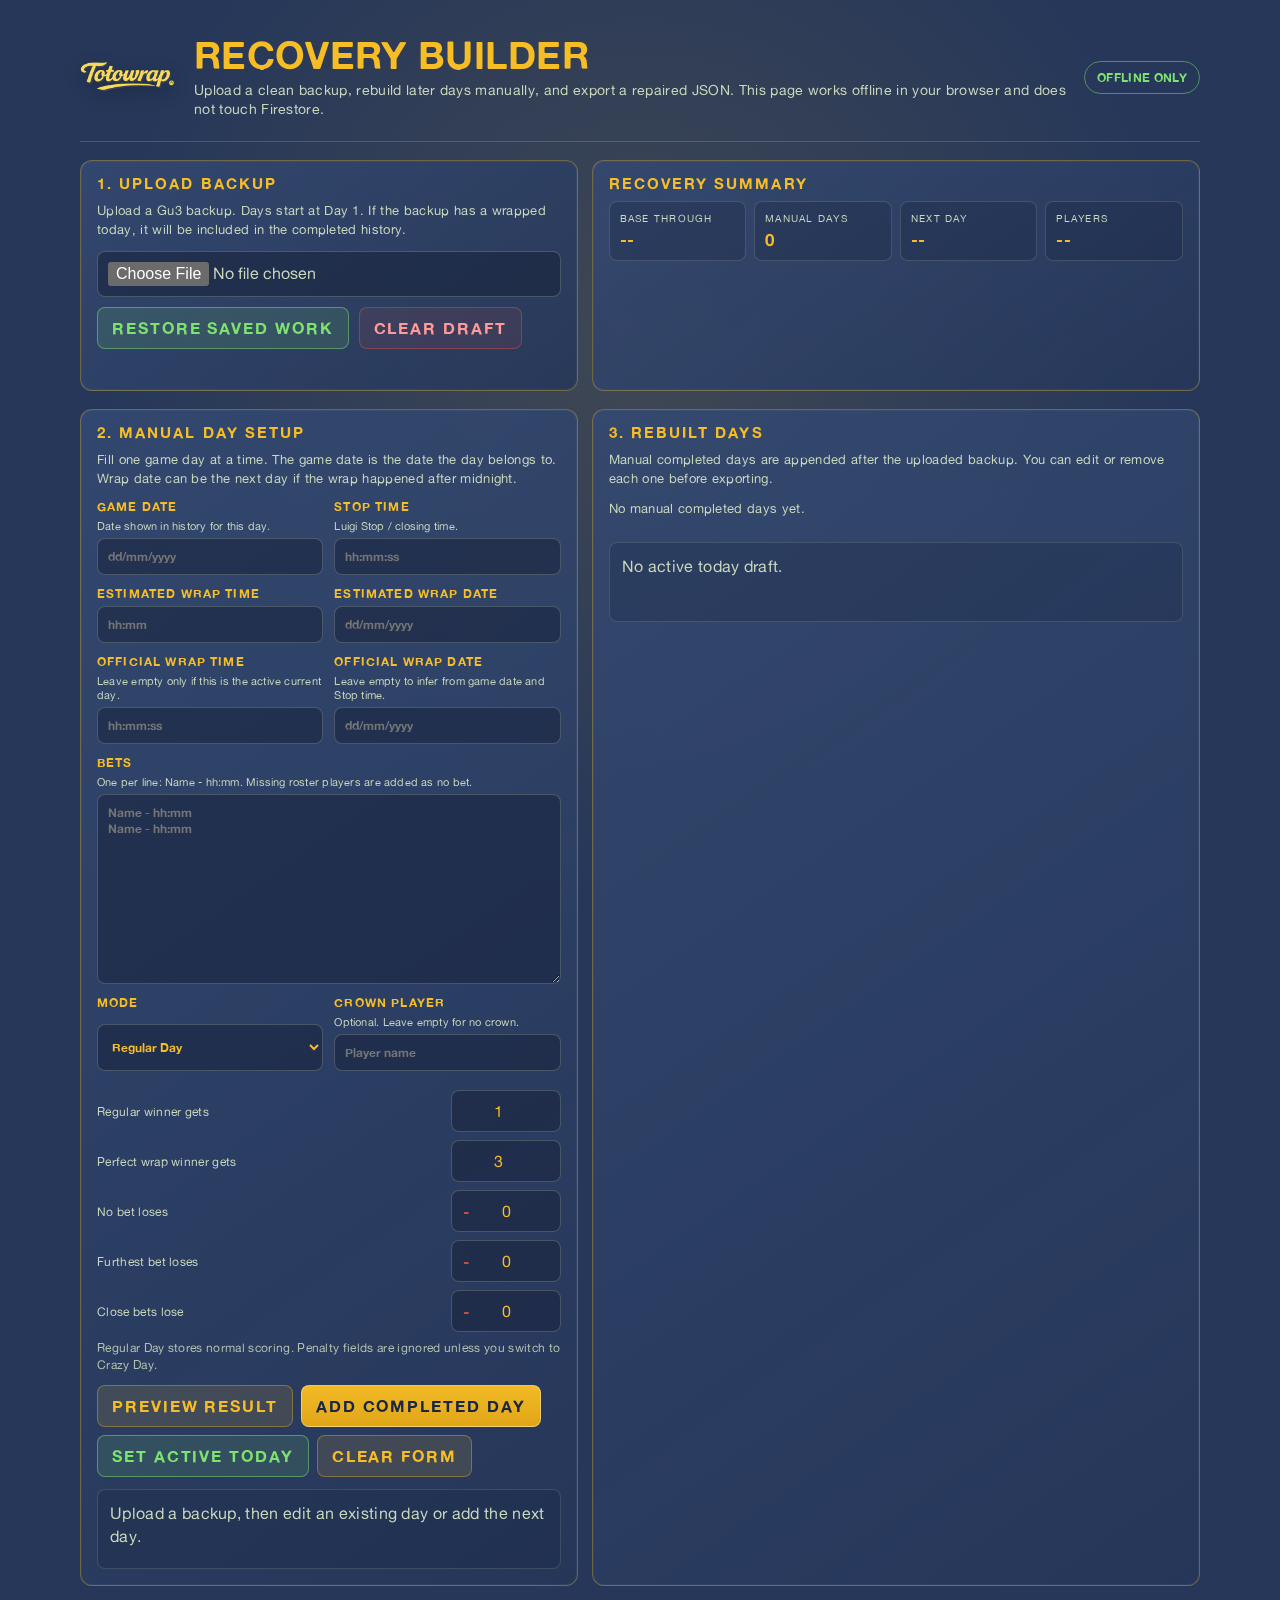
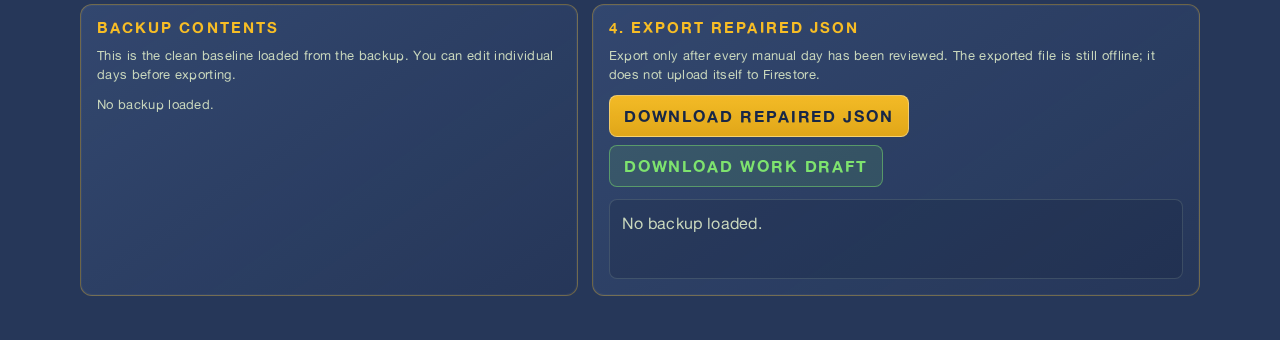
<file: admin/recovery.html>
<!DOCTYPE html>
<html lang="en">
<head>
<meta charset="UTF-8">
<meta name="viewport" content="width=device-width, initial-scale=1.0">
<meta name="theme-color" content="#263759">
<meta name="color-scheme" content="dark">
<title>TotoWrap Recovery Builder</title>
<style>
@font-face{font-family:Alte;src:url("../fonts/AlteHaasGroteskRegular.ttf")}
@font-face{font-family:Alte;font-weight:700;src:url("../fonts/AlteHaasGroteskBold.ttf")}
:root{
  --bg:#263759;
  --bg2:#2e4167;
  --bg3:#344971;
  --yellow:#f7bd25;
  --green:#7ee36e;
  --red:#c14d4d;
  --neutral:#c9d7bd;
  --line:rgba(247,189,37,.34);
  --panel:rgba(47,66,104,.82);
  --panel-strong:rgba(36,51,83,.94);
}
*{box-sizing:border-box}
body{
  margin:0;
  min-height:100vh;
  background:radial-gradient(circle at 50% 18%, rgba(247,189,37,.12), transparent 32%), var(--bg);
  color:var(--neutral);
  font-family:Alte, Arial, sans-serif;
  letter-spacing:.02em;
}
button,input,textarea,select{font:inherit}
button{cursor:pointer}
.page{
  width:min(1120px, calc(100% - 28px));
  margin:0 auto;
  padding:22px 0 44px;
}
.hero{
  display:grid;
  grid-template-columns:auto 1fr auto;
  gap:18px;
  align-items:center;
  padding:14px 0 22px;
  border-bottom:1px solid rgba(247,189,37,.24);
}
.logo{
  width:96px;
  height:auto;
  filter:drop-shadow(0 6px 9px rgba(0,0,0,.22));
}
h1,h2,h3,p{margin:0}
h1{
  color:var(--yellow);
  font-size:clamp(1.35rem,4vw,2.4rem);
  line-height:1;
  text-transform:uppercase;
}
.sub{
  margin-top:7px;
  color:var(--neutral);
  font-size:.86rem;
  line-height:1.35;
}
.badge{
  border:1px solid rgba(126,227,110,.5);
  color:var(--green);
  border-radius:999px;
  padding:8px 12px;
  font-size:.72rem;
  font-weight:700;
  text-transform:uppercase;
  white-space:nowrap;
}
.grid{
  display:grid;
  grid-template-columns:1fr;
  gap:14px;
  margin-top:18px;
}
@media (min-width:920px){
  .grid.two{grid-template-columns:.9fr 1.1fr}
}
.card{
  border:1px solid var(--line);
  border-radius:12px;
  background:linear-gradient(145deg, rgba(52,73,113,.9), rgba(38,55,89,.86));
  box-shadow:0 0 0 1px rgba(255,255,255,.04) inset;
  padding:16px;
}
.card h2{
  color:var(--yellow);
  font-size:.92rem;
  line-height:1;
  text-transform:uppercase;
  letter-spacing:.14em;
  margin-bottom:10px;
}
.instructions{
  font-size:.82rem;
  line-height:1.42;
  color:var(--neutral);
  margin-bottom:12px;
}
.file-row{
  display:flex;
  gap:10px;
  flex-wrap:wrap;
  align-items:center;
}
input[type=file]{
  width:100%;
  border:1px solid rgba(201,215,189,.25);
  border-radius:8px;
  padding:10px;
  color:var(--neutral);
  background:rgba(23,34,58,.55);
}
.btn{
  border:1px solid rgba(247,189,37,.36);
  border-radius:8px;
  min-height:38px;
  padding:10px 14px;
  background:rgba(247,189,37,.12);
  color:var(--yellow);
  font-weight:700;
  text-transform:uppercase;
  letter-spacing:.12em;
}
.btn.primary{
  background:linear-gradient(180deg, rgba(247,189,37,.98), rgba(236,173,20,.94));
  border-color:rgba(255,255,255,.35);
  color:#182747;
}
.btn.green{
  border-color:rgba(126,227,110,.48);
  color:var(--green);
  background:rgba(126,227,110,.12);
}
.btn.red{
  border-color:rgba(193,77,77,.54);
  color:#ff9a9a;
  background:rgba(193,77,77,.12);
}
.btn.small{
  min-height:30px;
  padding:7px 9px;
  font-size:.68rem;
}
.summary{
  display:grid;
  grid-template-columns:repeat(2, minmax(0,1fr));
  gap:8px;
}
@media (min-width:680px){
  .summary{grid-template-columns:repeat(4, minmax(0,1fr))}
}
.metric{
  border:1px solid rgba(201,215,189,.18);
  border-radius:8px;
  padding:10px;
  background:rgba(23,34,58,.28);
}
.metric .label{
  display:block;
  font-size:.64rem;
  text-transform:uppercase;
  letter-spacing:.12em;
}
.metric .value{
  display:block;
  color:var(--yellow);
  font-weight:700;
  font-size:1.05rem;
  margin-top:4px;
}
.form-grid{
  display:grid;
  grid-template-columns:1fr;
  gap:11px;
}
@media (min-width:680px){
  .form-grid{grid-template-columns:repeat(2, minmax(0,1fr))}
  .span-2{grid-column:1 / -1}
}
label{
  display:grid;
  gap:5px;
  color:var(--yellow);
  font-size:.72rem;
  font-weight:700;
  text-transform:uppercase;
  letter-spacing:.1em;
}
.field-note{
  color:var(--neutral);
  font-size:.68rem;
  font-weight:400;
  text-transform:none;
  letter-spacing:.02em;
}
input,select,textarea{
  width:100%;
  color:var(--yellow);
  background:rgba(23,34,58,.52);
  border:1px solid rgba(201,215,189,.24);
  border-radius:8px;
  outline:none;
  padding:10px;
}
textarea{
  min-height:190px;
  resize:vertical;
  line-height:1.35;
  white-space:pre;
  overflow:auto;
}
.score-grid{
  display:grid;
  grid-template-columns:1fr 110px;
  gap:8px 10px;
  align-items:center;
  margin-top:8px;
}
.score-grid span{
  color:var(--neutral);
  font-size:.78rem;
}
.score-grid input{
  text-align:center;
}
.penalty-wrap{
  position:relative;
}
.penalty-wrap::before{
  content:"-";
  position:absolute;
  left:12px;
  top:50%;
  transform:translateY(-50%);
  color:var(--red);
  font-weight:700;
}
.penalty-wrap input{
  padding-left:26px;
}
.row-list{
  display:grid;
  gap:8px;
  max-height:440px;
  overflow:auto;
  padding-right:2px;
  scrollbar-width:none;
}
.row-list::-webkit-scrollbar,
textarea::-webkit-scrollbar{display:none}
.day-row{
  display:grid;
  grid-template-columns:auto 1fr auto;
  gap:10px;
  align-items:center;
  border:1px solid rgba(201,215,189,.14);
  border-radius:8px;
  padding:9px 10px;
  background:rgba(23,34,58,.28);
}
.day-row .day{
  color:var(--yellow);
  font-weight:700;
  white-space:nowrap;
}
.day-row .main{
  min-width:0;
}
.day-row .title{
  color:var(--neutral);
  font-weight:700;
  white-space:nowrap;
  overflow:hidden;
  text-overflow:ellipsis;
}
.day-row .meta{
  margin-top:3px;
  font-size:.68rem;
  color:rgba(201,215,189,.82);
}
.actions{
  display:flex;
  flex-wrap:wrap;
  gap:8px;
  align-items:center;
}
.preview{
  min-height:80px;
  border:1px solid rgba(201,215,189,.16);
  border-radius:8px;
  padding:12px;
  background:rgba(23,34,58,.24);
  white-space:pre-wrap;
  line-height:1.42;
}
.preview strong{color:var(--yellow)}
.ok{color:var(--green)}
.err{color:#ff9a9a}
.warn{color:#ffd880}
.mode-note{
  margin-top:8px;
  color:rgba(201,215,189,.86);
  font-size:.76rem;
  line-height:1.35;
}
.hidden{display:none!important}
.status-line{
  margin-top:10px;
  min-height:1.2em;
  font-size:.78rem;
}
.mono{font-variant-numeric:tabular-nums}
</style>
</head>
<body>
<main class="page">
  <header class="hero">
    <img class="logo" src="../imgs/totowrap.png" alt="TotoWrap">
    <div>
      <h1>Recovery Builder</h1>
      <p class="sub">Upload a clean backup, rebuild later days manually, and export a repaired JSON. This page works offline in your browser and does not touch Firestore.</p>
    </div>
    <div class="badge">Offline Only</div>
  </header>

  <section class="grid two">
    <article class="card">
      <h2>1. Upload Backup</h2>
      <p class="instructions">Upload a Gu3 backup. Days start at Day 1. If the backup has a wrapped today, it will be included in the completed history.</p>
      <div class="file-row">
        <input id="backup-file" type="file" accept=".json,application/json">
        <button class="btn green" id="restore-work-btn" type="button">Restore Saved Work</button>
        <button class="btn red" id="clear-work-btn" type="button">Clear Draft</button>
      </div>
      <p class="status-line" id="backup-status"></p>
    </article>

    <article class="card">
      <h2>Recovery Summary</h2>
      <div class="summary">
        <div class="metric"><span class="label">Base Through</span><span class="value" id="metric-base">--</span></div>
        <div class="metric"><span class="label">Manual Days</span><span class="value" id="metric-manual">0</span></div>
        <div class="metric"><span class="label">Next Day</span><span class="value" id="metric-next">--</span></div>
        <div class="metric"><span class="label">Players</span><span class="value" id="metric-players">--</span></div>
      </div>
    </article>
  </section>

  <section class="grid two">
    <article class="card">
      <h2>2. Manual Day Setup</h2>
      <p class="instructions">Fill one game day at a time. The game date is the date the day belongs to. Wrap date can be the next day if the wrap happened after midnight.</p>
      <form id="day-form" class="form-grid" autocomplete="off">
        <label>Game Date
          <span class="field-note">Date shown in history for this day.</span>
          <input id="game-date" type="text" placeholder="dd/mm/yyyy" inputmode="numeric">
        </label>
        <label>Stop Time
          <span class="field-note">Luigi Stop / closing time.</span>
          <input id="approved-at" type="text" placeholder="hh:mm:ss" inputmode="text">
        </label>
        <label>Estimated Wrap Time
          <input id="est-wrap" type="text" placeholder="hh:mm" inputmode="text">
        </label>
        <label>Estimated Wrap Date
          <input id="est-wrap-date" type="text" placeholder="dd/mm/yyyy" inputmode="numeric">
        </label>
        <label>Official Wrap Time
          <span class="field-note">Leave empty only if this is the active current day.</span>
          <input id="wrap-time" type="text" placeholder="hh:mm:ss" inputmode="text">
        </label>
        <label>Official Wrap Date
          <span class="field-note">Leave empty to infer from game date and Stop time.</span>
          <input id="wrap-date" type="text" placeholder="dd/mm/yyyy" inputmode="numeric">
        </label>
        <label class="span-2">Bets
          <span class="field-note">One per line: Name - hh:mm. Missing roster players are added as no bet.</span>
          <textarea id="bets-text" placeholder="Name - hh:mm&#10;Name - hh:mm"></textarea>
        </label>
        <label>Mode
          <select id="day-mode">
            <option value="regular">Regular Day</option>
            <option value="crazy">Crazy Day</option>
            <option value="napule">Napule Day</option>
          </select>
        </label>
        <label>Crown Player
          <span class="field-note">Optional. Leave empty for no crown.</span>
          <input id="crown-player" type="text" placeholder="Player name">
        </label>
        <div class="span-2">
          <div class="score-grid">
            <span>Regular winner gets</span><input id="regular-points" type="number" step="1" value="1">
            <span>Perfect wrap winner gets</span><input id="perfect-points" type="number" step="1" value="3">
            <span>No bet loses</span><div class="penalty-wrap"><input id="no-bet-penalty" type="number" min="0" step="1" value="0"></div>
            <span>Furthest bet loses</span><div class="penalty-wrap"><input id="furthest-penalty" type="number" min="0" step="1" value="0"></div>
            <span>Close bets lose</span><div class="penalty-wrap"><input id="neighbor-penalty" type="number" min="0" step="1" value="0"></div>
          </div>
          <p class="mode-note" id="mode-note"></p>
        </div>
      </form>
      <div class="actions" style="margin-top:12px">
        <button class="btn" id="preview-day-btn" type="button">Preview Result</button>
        <button class="btn primary" id="save-day-btn" type="button">Add Completed Day</button>
        <button class="btn green" id="save-active-btn" type="button">Set Active Today</button>
        <button class="btn" id="reset-form-btn" type="button">Clear Form</button>
      </div>
      <div class="preview" id="day-preview" style="margin-top:12px">Upload a backup, then edit an existing day or add the next day.</div>
    </article>

    <article class="card">
      <h2>3. Rebuilt Days</h2>
      <p class="instructions">Manual completed days are appended after the uploaded backup. You can edit or remove each one before exporting.</p>
      <div class="row-list" id="manual-days"></div>
      <div class="preview" id="active-today-preview" style="margin-top:12px">No active today draft.</div>
    </article>
  </section>

  <section class="grid two">
    <article class="card">
      <h2>Backup Contents</h2>
      <p class="instructions">This is the clean baseline loaded from the backup. You can edit individual days before exporting.</p>
      <div class="row-list" id="base-days"></div>
    </article>

    <article class="card">
      <h2>4. Export Repaired JSON</h2>
      <p class="instructions">Export only after every manual day has been reviewed. The exported file is still offline; it does not upload itself to Firestore.</p>
      <div class="actions">
        <button class="btn primary" id="download-json-btn" type="button">Download Repaired JSON</button>
        <button class="btn green" id="download-draft-btn" type="button">Download Work Draft</button>
      </div>
      <div class="preview" id="export-preview" style="margin-top:12px">No backup loaded.</div>
    </article>
  </section>
</main>
<script src="recovery.js?v=20260920-gu3-wording"></script>
</body>
</html>
</file>
